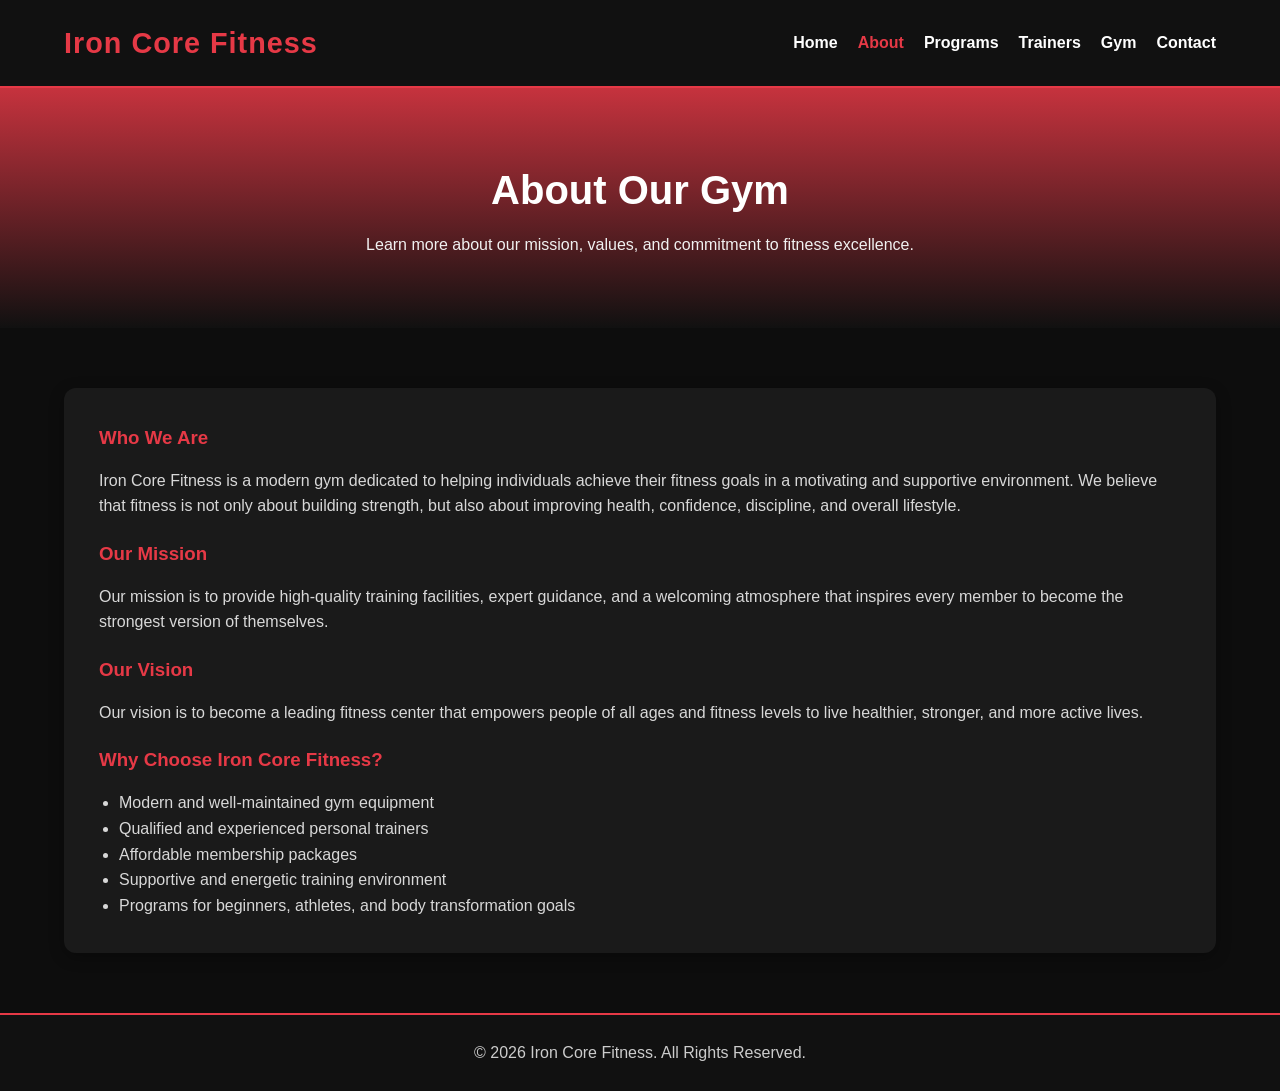
<file: about.html>
<!DOCTYPE html>
<html lang="en">
<head>
    <meta charset="UTF-8">
    <meta name="viewport" content="width=device-width, initial-scale=1.0">
    <title>Iron Core Fitness | About</title>
    <link rel="stylesheet" href="style.css">
</head>
<body>

    <header>
        <div class="container nav-container">
            <h1 class="logo">Iron Core Fitness</h1>
            <nav>
                <ul class="nav-links">
                    <li><a href="index.html">Home</a></li>
                    <li><a href="about.html" class="active">About</a></li>
                    <li><a href="programs.html">Programs</a></li>
                    <li><a href="trainers.html">Trainers</a></li>
                    <li><a href="gyms.html">Gym</a></li>
                    <li><a href="contact.html">Contact</a></li>
                </ul>
            </nav>
        </div>
    </header>

    <section class="page-banner">
        <div class="container">
            <h2>About Our Gym</h2>
            <p>Learn more about our mission, values, and commitment to fitness excellence.</p>
        </div>
    </section>

    <section class="container page-content">
        <div class="content-box">
            <h3>Who We Are</h3>
            <p>
                Iron Core Fitness is a modern gym dedicated to helping individuals achieve their
                fitness goals in a motivating and supportive environment. We believe that fitness
                is not only about building strength, but also about improving health, confidence,
                discipline, and overall lifestyle.
            </p>

            <h3>Our Mission</h3>
            <p>
                Our mission is to provide high-quality training facilities, expert guidance, and a
                welcoming atmosphere that inspires every member to become the strongest version of
                themselves.
            </p>

            <h3>Our Vision</h3>
            <p>
                Our vision is to become a leading fitness center that empowers people of all ages
                and fitness levels to live healthier, stronger, and more active lives.
            </p>

            <h3>Why Choose Iron Core Fitness?</h3>
            <ul class="list-style">
                <li>Modern and well-maintained gym equipment</li>
                <li>Qualified and experienced personal trainers</li>
                <li>Affordable membership packages</li>
                <li>Supportive and energetic training environment</li>
                <li>Programs for beginners, athletes, and body transformation goals</li>
            </ul>
        </div>
    </section>

    <footer>
        <div class="container">
            <p>&copy; 2026 Iron Core Fitness. All Rights Reserved.</p>
        </div>
    </footer>

</body>
</html>
</file>
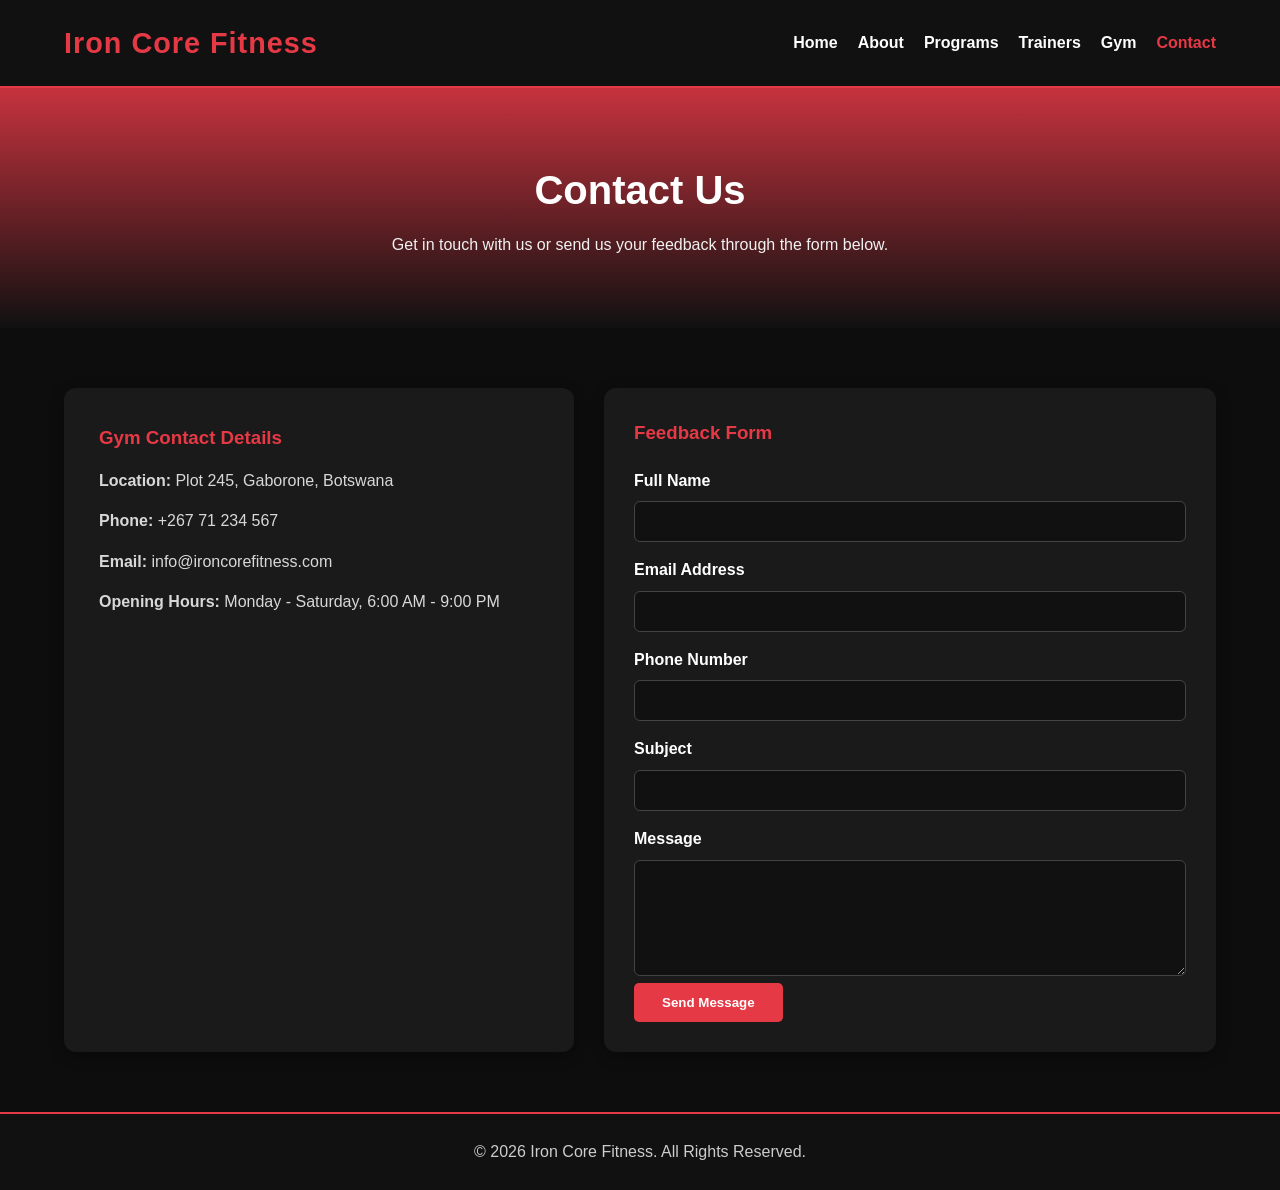
<file: contact.html>
<!DOCTYPE html>
<html lang="en">
<head>
    <meta charset="UTF-8">
    <meta name="viewport" content="width=device-width, initial-scale=1.0">
    <title>Iron Core Fitness | Contact</title>
    <link rel="stylesheet" href="style.css">
</head>
<body>

    <header>
        <div class="container nav-container">
            <h1 class="logo">Iron Core Fitness</h1>
            <nav>
                <ul class="nav-links">
                    <li><a href="index.html">Home</a></li>
                    <li><a href="about.html">About</a></li>
                    <li><a href="programs.html">Programs</a></li>
                    <li><a href="trainers.html">Trainers</a></li>
                    <li><a href="gyms.html">Gym</a></li>
                    <li><a href="contact.html" class="active">Contact</a></li>
                </ul>
            </nav>
        </div>
    </header>

    <section class="page-banner">
        <div class="container">
            <h2>Contact Us</h2>
            <p>Get in touch with us or send us your feedback through the form below.</p>
        </div>
    </section>

    <section class="container page-content">
        <div class="contact-wrapper">
            <div class="content-box">
                <h3>Gym Contact Details</h3>
                <p><strong>Location:</strong> Plot 245, Gaborone, Botswana</p>
                <p><strong>Phone:</strong> +267 71 234 567</p>
                <p><strong>Email:</strong> info@ironcorefitness.com</p>
                <p><strong>Opening Hours:</strong> Monday - Saturday, 6:00 AM - 9:00 PM</p>
            </div>

            <form class="contact-form" action="#" method="post">
                <h3>Feedback Form</h3>

                <label for="fullname">Full Name</label>
                <input type="text" id="fullname" name="fullname" required>

                <label for="email">Email Address</label>
                <input type="email" id="email" name="email" required>

                <label for="phone">Phone Number</label>
                <input type="tel" id="phone" name="phone" required>

                <label for="subject">Subject</label>
                <input type="text" id="subject" name="subject" required>

                <label for="message">Message</label>
                <textarea id="message" name="message" rows="6" required></textarea>

                <button type="submit" class="btn">Send Message</button>
            </form>
        </div>
    </section>

    <footer>
        <div class="container">
            <p>&copy; 2026 Iron Core Fitness. All Rights Reserved.</p>
        </div>
    </footer>

</body>
</html>
</file>
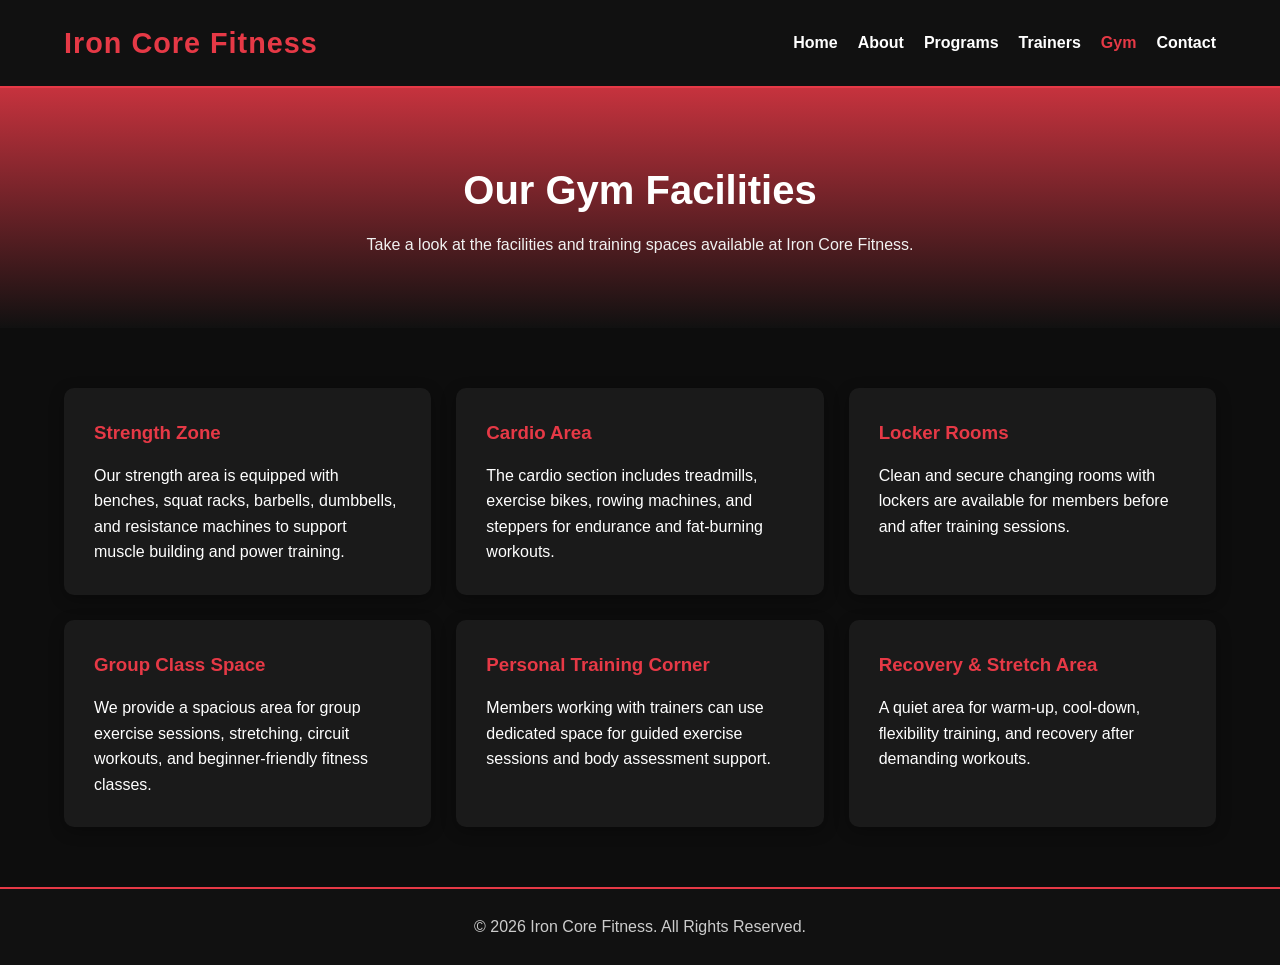
<file: gyms.html>
<!DOCTYPE html>
<html lang="en">
<head>
    <meta charset="UTF-8">
    <meta name="viewport" content="width=device-width, initial-scale=1.0">
    <title>Iron Core Fitness | Gym</title>
    <link rel="stylesheet" href="style.css">
</head>
<body>

    <header>
        <div class="container nav-container">
            <h1 class="logo">Iron Core Fitness</h1>
            <nav>
                <ul class="nav-links">
                    <li><a href="index.html">Home</a></li>
                    <li><a href="about.html">About</a></li>
                    <li><a href="programs.html">Programs</a></li>
                    <li><a href="trainers.html">Trainers</a></li>
                    <li><a href="gyms.html" class="active">Gym</a></li>
                    <li><a href="contact.html">Contact</a></li>
                </ul>
            </nav>
        </div>
    </header>

    <section class="page-banner">
        <div class="container">
            <h2>Our Gym Facilities</h2>
            <p>Take a look at the facilities and training spaces available at Iron Core Fitness.</p>
        </div>
    </section>

    <section class="container page-content">
        <div class="features">
            <div class="feature-card">
                <h3>Strength Zone</h3>
                <p>
                    Our strength area is equipped with benches, squat racks, barbells, dumbbells,
                    and resistance machines to support muscle building and power training.
                </p>
            </div>

            <div class="feature-card">
                <h3>Cardio Area</h3>
                <p>
                    The cardio section includes treadmills, exercise bikes, rowing machines,
                    and steppers for endurance and fat-burning workouts.
                </p>
            </div>

            <div class="feature-card">
                <h3>Locker Rooms</h3>
                <p>
                    Clean and secure changing rooms with lockers are available for members before
                    and after training sessions.
                </p>
            </div>

            <div class="feature-card">
                <h3>Group Class Space</h3>
                <p>
                    We provide a spacious area for group exercise sessions, stretching,
                    circuit workouts, and beginner-friendly fitness classes.
                </p>
            </div>

            <div class="feature-card">
                <h3>Personal Training Corner</h3>
                <p>
                    Members working with trainers can use dedicated space for guided
                    exercise sessions and body assessment support.
                </p>
            </div>

            <div class="feature-card">
                <h3>Recovery & Stretch Area</h3>
                <p>
                    A quiet area for warm-up, cool-down, flexibility training, and recovery
                    after demanding workouts.
                </p>
            </div>
        </div>
    </section>

    <footer>
        <div class="container">
            <p>&copy; 2026 Iron Core Fitness. All Rights Reserved.</p>
        </div>
    </footer>

</body>
</html>
</file>
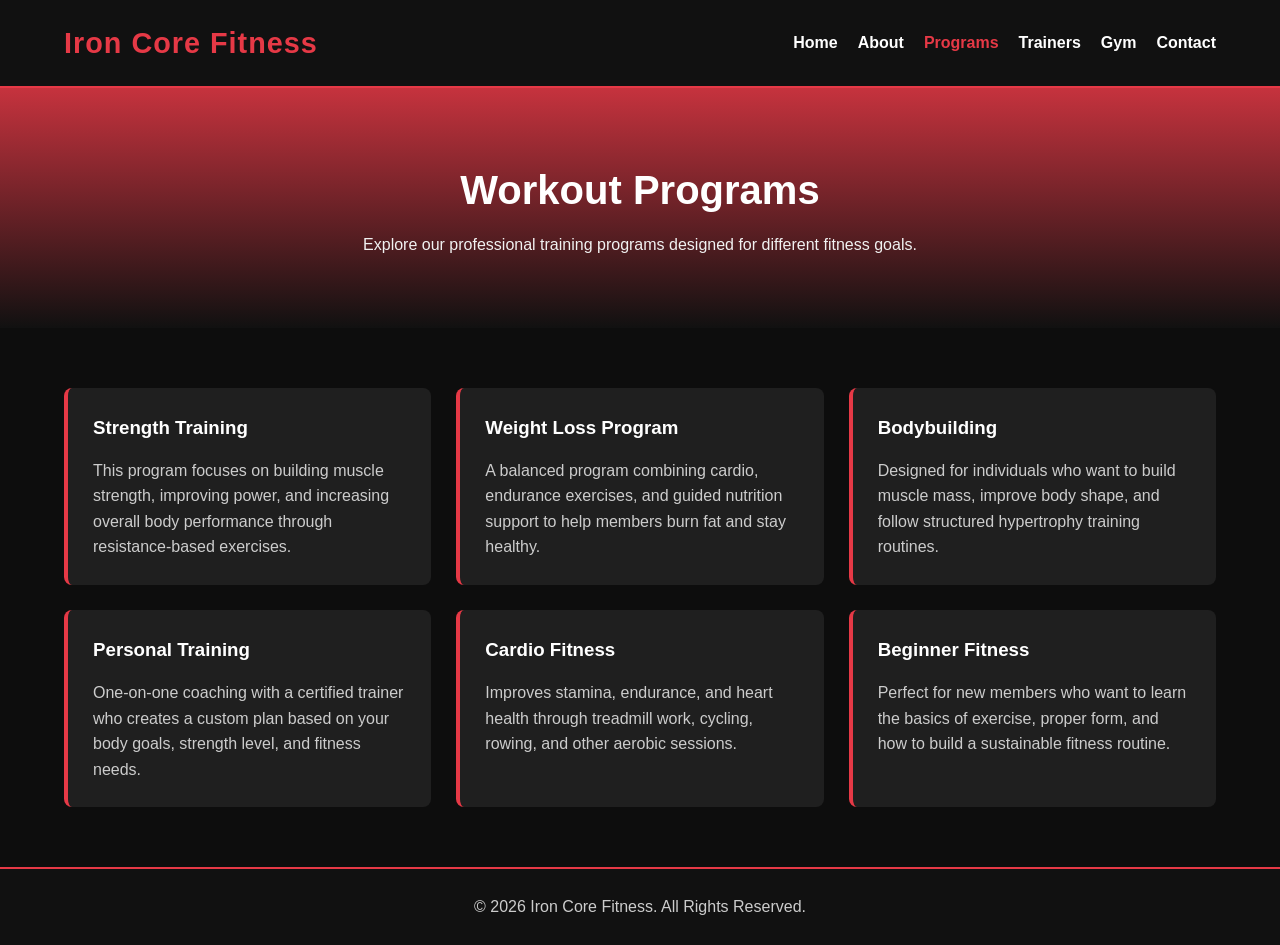
<file: programs.html>
<!DOCTYPE html>
<html lang="en">
<head>
    <meta charset="UTF-8">
    <meta name="viewport" content="width=device-width, initial-scale=1.0">
    <title>Iron Core Fitness | Programs</title>
    <link rel="stylesheet" href="style.css">
</head>
<body>

    <header>
        <div class="container nav-container">
            <h1 class="logo">Iron Core Fitness</h1>
            <nav>
                <ul class="nav-links">
                    <li><a href="index.html">Home</a></li>
                    <li><a href="about.html">About</a></li>
                    <li><a href="programs.html" class="active">Programs</a></li>
                    <li><a href="trainers.html">Trainers</a></li>
                    <li><a href="gyms.html">Gym</a></li>
                    <li><a href="contact.html">Contact</a></li>
                </ul>
            </nav>
        </div>
    </header>

    <section class="page-banner">
        <div class="container">
            <h2>Workout Programs</h2>
            <p>Explore our professional training programs designed for different fitness goals.</p>
        </div>
    </section>

    <section class="container page-content">
        <div class="program-grid">
            <div class="program-card">
                <h3>Strength Training</h3>
                <p>
                    This program focuses on building muscle strength, improving power, and increasing
                    overall body performance through resistance-based exercises.
                </p>
            </div>

            <div class="program-card">
                <h3>Weight Loss Program</h3>
                <p>
                    A balanced program combining cardio, endurance exercises, and guided nutrition
                    support to help members burn fat and stay healthy.
                </p>
            </div>

            <div class="program-card">
                <h3>Bodybuilding</h3>
                <p>
                    Designed for individuals who want to build muscle mass, improve body shape,
                    and follow structured hypertrophy training routines.
                </p>
            </div>

            <div class="program-card">
                <h3>Personal Training</h3>
                <p>
                    One-on-one coaching with a certified trainer who creates a custom plan based on
                    your body goals, strength level, and fitness needs.
                </p>
            </div>

            <div class="program-card">
                <h3>Cardio Fitness</h3>
                <p>
                    Improves stamina, endurance, and heart health through treadmill work,
                    cycling, rowing, and other aerobic sessions.
                </p>
            </div>

            <div class="program-card">
                <h3>Beginner Fitness</h3>
                <p>
                    Perfect for new members who want to learn the basics of exercise, proper form,
                    and how to build a sustainable fitness routine.
                </p>
            </div>
        </div>
    </section>

    <footer>
        <div class="container">
            <p>&copy; 2026 Iron Core Fitness. All Rights Reserved.</p>
        </div>
    </footer>

</body>
</html>
</file>
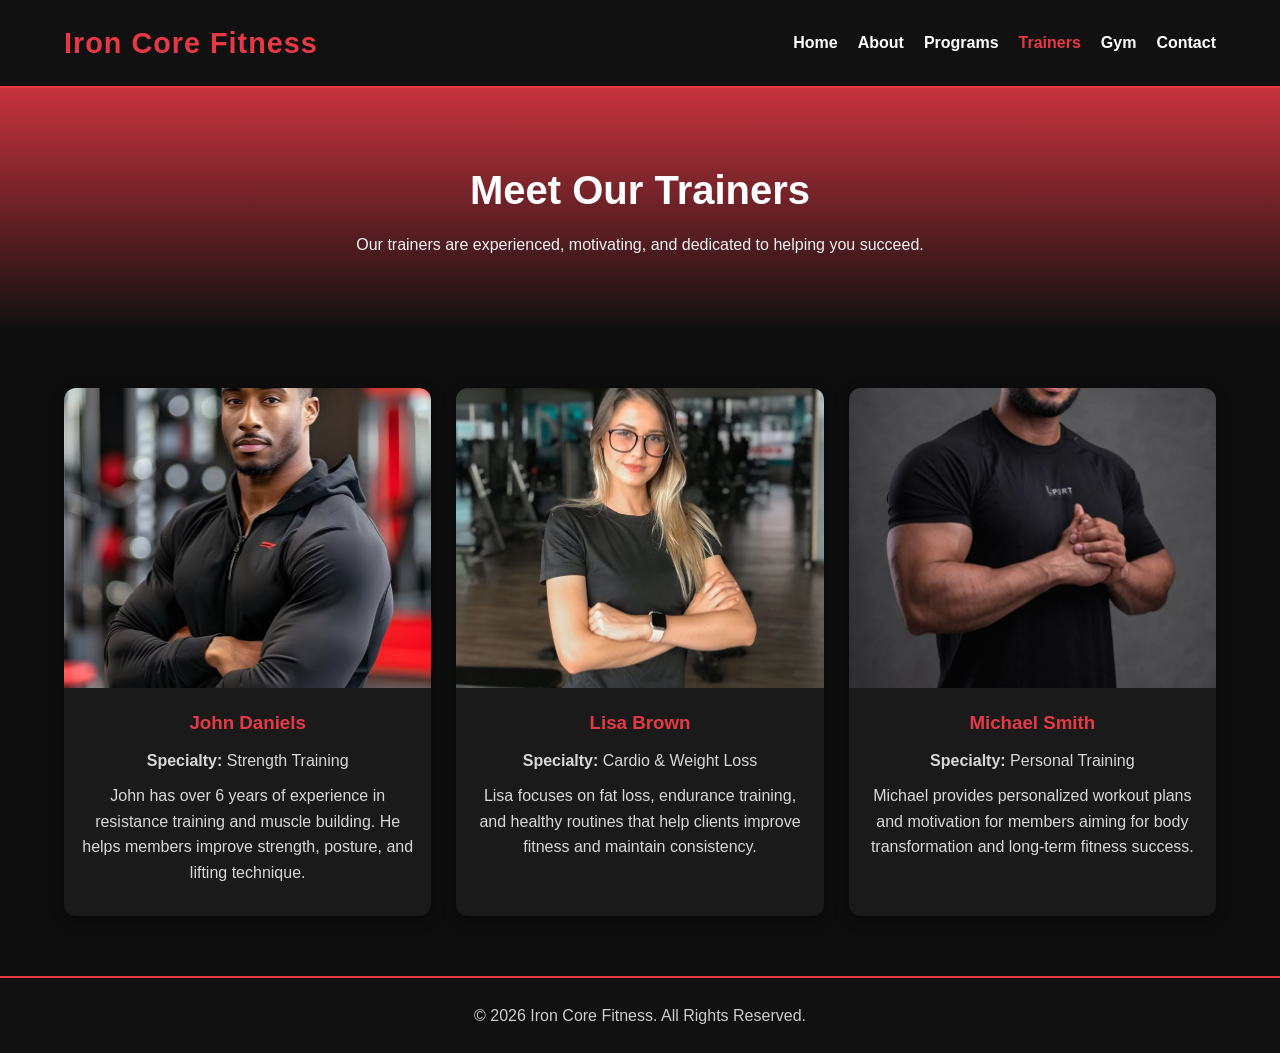
<file: trainers.html>
<!DOCTYPE html>
<html lang="en">
<head>
    <meta charset="UTF-8">
    <meta name="viewport" content="width=device-width, initial-scale=1.0">
    <title>Iron Core Fitness | Trainers</title>
    <link rel="stylesheet" href="style.css">
</head>
<body>

    <header>
        <div class="container nav-container">
            <h1 class="logo">Iron Core Fitness</h1>
            <nav>
                <ul class="nav-links">
                    <li><a href="index.html">Home</a></li>
                    <li><a href="about.html">About</a></li>
                    <li><a href="programs.html">Programs</a></li>
                    <li><a href="trainers.html" class="active">Trainers</a></li>
                    <li><a href="gyms.html">Gym</a></li>
                    <li><a href="contact.html">Contact</a></li>
                </ul>
            </nav>
        </div>
    </header>

    <section class="page-banner">
        <div class="container">
            <h2>Meet Our Trainers</h2>
            <p>Our trainers are experienced, motivating, and dedicated to helping you succeed.</p>
        </div>
    </section>

    <section class="container page-content">
        <div class="trainer-grid">
            <div class="trainer-card">
                <img src="trainer1.jpg" alt="Trainer John Daniels" width="300" height="300">
                <h3>John Daniels</h3>
                <p><strong>Specialty:</strong> Strength Training</p>
                <p>
                    John has over 6 years of experience in resistance training and muscle building.
                    He helps members improve strength, posture, and lifting technique.
                </p>
            </div>

            <div class="trainer-card">
                <img src="trainer2.jpg" alt="Trainer Lisa Brown" width="300" height="300">
                <h3>Lisa Brown</h3>
                <p><strong>Specialty:</strong> Cardio & Weight Loss</p>
                <p>
                    Lisa focuses on fat loss, endurance training, and healthy routines that help
                    clients improve fitness and maintain consistency.
                </p>
            </div>

            <div class="trainer-card">
                <img src="trainer3.jpg" alt="Trainer Michael Smith" width="300" height="300">
                <h3>Michael Smith</h3>
                <p><strong>Specialty:</strong> Personal Training</p>
                <p>
                    Michael provides personalized workout plans and motivation for members aiming
                    for body transformation and long-term fitness success.
                </p>
            </div>
        </div>
    </section>

    <footer>
        <div class="container">
            <p>&copy; 2026 Iron Core Fitness. All Rights Reserved.</p>
        </div>
    </footer>

</body>
</html>
</file>
<file: style.css>
/* Reset */
* {
    margin: 0;
    padding: 0;
    box-sizing: border-box;
}

body {
    font-family: Arial, sans-serif;
    line-height: 1.6;
    background-color: #0d0d0d;
    color: #ffffff;
}

img {
    max-width: 100%;
    display: block;
}

ul {
    list-style: none;
}

a {
    text-decoration: none;
}

.container {
    width: 90%;
    max-width: 1200px;
    margin: auto;
}

/* Header */
header {
    background-color: #111111;
    border-bottom: 2px solid #e63946;
    position: sticky;
    top: 0;
    z-index: 1000;
}

.nav-container {
    display: flex;
    justify-content: space-between;
    align-items: center;
    padding: 20px 0;
}

.logo {
    color: #e63946;
    font-size: 1.8rem;
    font-weight: bold;
    letter-spacing: 1px;
}

.nav-links {
    display: flex;
    gap: 20px;
    flex-wrap: wrap;
}

.nav-links a {
    color: #ffffff;
    font-weight: bold;
    transition: color 0.3s ease;
}

.nav-links a:hover,
.nav-links .active {
    color: #e63946;
}

/* Hero */
.hero {
    position: relative;
    height: 90vh;
    background: url("images/hero.jpg") center/cover no-repeat;
    display: flex;
    justify-content: center;
    align-items: center;
    text-align: center;
}

.overlay {
    position: absolute;
    inset: 0;
    background: rgba(0, 0, 0, 0.65);
}

.hero-content {
    position: relative;
    z-index: 1;
    max-width: 800px;
    padding: 20px;
}

.hero-content h2 {
    font-size: 3rem;
    margin-bottom: 20px;
}

.hero-content p {
    font-size: 1.1rem;
    margin-bottom: 30px;
    color: #dddddd;
}

/* Buttons */
.btn,
.btn-secondary {
    display: inline-block;
    padding: 12px 28px;
    border-radius: 5px;
    font-weight: bold;
    transition: 0.3s ease;
    border: none;
    cursor: pointer;
}

.btn {
    background-color: #e63946;
    color: #ffffff;
}

.btn:hover {
    background-color: #c62839;
}

.btn-secondary {
    background-color: transparent;
    border: 2px solid #e63946;
    color: #ffffff;
}

.btn-secondary:hover {
    background-color: #e63946;
}

/* Sections */
section {
    padding: 80px 0;
}

.section-title {
    text-align: center;
    margin-bottom: 50px;
}

.section-title h2 {
    font-size: 2.2rem;
    color: #e63946;
    margin-bottom: 10px;
}

.section-title p {
    color: #cccccc;
    max-width: 700px;
    margin: auto;
}

/* Page banner */
.page-banner {
    background: linear-gradient(rgba(230, 57, 70, 0.85), rgba(17, 17, 17, 0.92));
    text-align: center;
    padding: 70px 0;
}

.page-banner h2 {
    font-size: 2.5rem;
    margin-bottom: 10px;
}

.page-banner p {
    color: #f1f1f1;
}

/* General content */
.page-content {
    padding-top: 60px;
    padding-bottom: 60px;
}

.content-box {
    background-color: #1a1a1a;
    padding: 35px;
    border-radius: 12px;
    box-shadow: 0 4px 15px rgba(0, 0, 0, 0.3);
}

.content-box h3 {
    color: #e63946;
    margin-bottom: 15px;
    margin-top: 20px;
}

.content-box h3:first-child {
    margin-top: 0;
}

.content-box p {
    color: #d8d8d8;
    margin-bottom: 15px;
}

.list-style {
    list-style: disc;
    padding-left: 20px;
    color: #d8d8d8;
}

/* Features */
.features {
    display: grid;
    grid-template-columns: repeat(3, 1fr);
    gap: 25px;
}

.feature-card {
    background-color: #1a1a1a;
    padding: 30px;
    border-radius: 10px;
    box-shadow: 0 4px 15px rgba(0, 0, 0, 0.3);
    transition: transform 0.3s ease;
}

.feature-card:hover {
    transform: translateY(-8px);
}

.feature-card h3 {
    color: #e63946;
    margin-bottom: 15px;
}

/* Programs */
.programs {
    background-color: #141414;
}

.program-grid {
    display: grid;
    grid-template-columns: repeat(3, 1fr);
    gap: 25px;
}

.program-card {
    background-color: #1f1f1f;
    padding: 25px;
    border-left: 4px solid #e63946;
    border-radius: 8px;
}

.program-card h3 {
    margin-bottom: 15px;
    color: #ffffff;
}

.program-card p {
    color: #cccccc;
}

/* Motivation */
.motivation {
    background: linear-gradient(rgba(230, 57, 70, 0.85), rgba(230, 57, 70, 0.85)),
                url("images/motivation.jpg") center/cover no-repeat;
    text-align: center;
}

.motivation-box h2 {
    font-size: 2.5rem;
    margin-bottom: 20px;
}

.motivation-box p {
    max-width: 800px;
    margin: auto;
    font-size: 1.1rem;
}

/* Pricing */
.pricing-grid {
    display: grid;
    grid-template-columns: repeat(3, 1fr);
    gap: 25px;
}

.price-card {
    background-color: #1a1a1a;
    padding: 35px 25px;
    border-radius: 12px;
    text-align: center;
    box-shadow: 0 4px 15px rgba(0, 0, 0, 0.25);
}

.price-card h3 {
    margin-bottom: 15px;
    color: #e63946;
    font-size: 1.5rem;
}

.price {
    font-size: 2rem;
    font-weight: bold;
    margin-bottom: 20px;
    color: #ffffff;
}

.price-card ul {
    margin-bottom: 25px;
}

.price-card ul li {
    margin: 10px 0;
    color: #cccccc;
}

.featured {
    border: 2px solid #e63946;
    transform: scale(1.05);
}

/* Trainers */
.trainer-grid {
    display: grid;
    grid-template-columns: repeat(3, 1fr);
    gap: 25px;
}

.trainer-card {
    background-color: #1a1a1a;
    border-radius: 12px;
    overflow: hidden;
    box-shadow: 0 4px 15px rgba(0, 0, 0, 0.3);
    text-align: center;
    padding-bottom: 20px;
}

.trainer-card img {
    width: 100%;
    height: 300px;
    object-fit: cover;
}

.trainer-card h3 {
    color: #e63946;
    margin: 20px 0 10px;
}

.trainer-card p {
    color: #d8d8d8;
    padding: 0 18px;
    margin-bottom: 10px;
}

/* Contact */
.contact-wrapper {
    display: grid;
    grid-template-columns: 1fr 1.2fr;
    gap: 30px;
}

.contact-form {
    background-color: #1a1a1a;
    padding: 30px;
    border-radius: 12px;
    box-shadow: 0 4px 15px rgba(0, 0, 0, 0.3);
}

.contact-form h3 {
    color: #e63946;
    margin-bottom: 20px;
}

.contact-form label {
    display: block;
    margin-bottom: 8px;
    margin-top: 15px;
    font-weight: bold;
}

.contact-form input,
.contact-form textarea {
    width: 100%;
    padding: 12px;
    border: 1px solid #444;
    border-radius: 6px;
    background-color: #111111;
    color: #ffffff;
}

.contact-form input:focus,
.contact-form textarea:focus {
    outline: none;
    border-color: #e63946;
}

/* CTA */
.cta {
    background-color: #e63946;
    text-align: center;
}

.cta h2 {
    font-size: 2.3rem;
    margin-bottom: 15px;
}

.cta p {
    margin-bottom: 25px;
    font-size: 1.05rem;
}

.cta .btn {
    background-color: #111111;
}

.cta .btn:hover {
    background-color: #000000;
}

/* Footer */
footer {
    background-color: #111111;
    text-align: center;
    padding: 25px 0;
    border-top: 2px solid #e63946;
}

footer p {
    color: #cccccc;
}

/* Responsive */
@media (max-width: 992px) {
    .features,
    .program-grid,
    .pricing-grid,
    .trainer-grid,
    .contact-wrapper {
        grid-template-columns: 1fr 1fr;
    }

    .hero-content h2 {
        font-size: 2.4rem;
    }

    .featured {
        transform: scale(1);
    }
}

@media (max-width: 768px) {
    .nav-container {
        flex-direction: column;
        gap: 15px;
    }

    .nav-links {
        justify-content: center;
    }

    .hero {
        height: 75vh;
    }

    .hero-content h2 {
        font-size: 2rem;
    }

    .features,
    .program-grid,
    .pricing-grid,
    .trainer-grid,
    .contact-wrapper {
        grid-template-columns: 1fr;
    }

    section {
        padding: 60px 0;
    }

    .page-banner h2 {
        font-size: 2rem;
    }
}

@media (max-width: 480px) {
    .hero-content h2 {
        font-size: 1.6rem;
    }

    .hero-content p {
        font-size: 1rem;
    }

    .logo {
        font-size: 1.4rem;
    }
}
</file>
